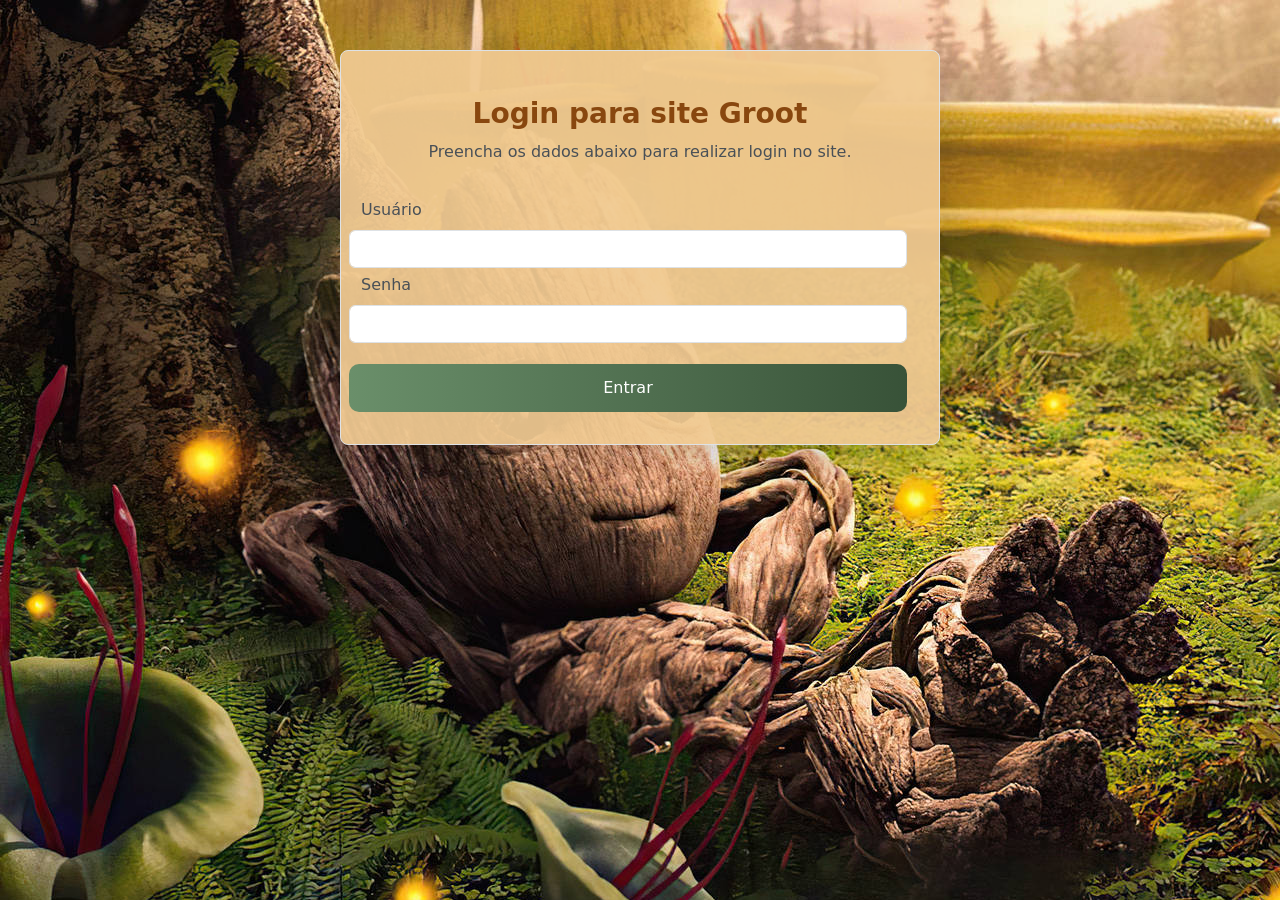
<file: index.html>
<html lang="en">

<head>
    <meta charset="UTF-8">
    <meta name="viewport" content="width=device-width, initial-scale=1.0">
    <link href="https://cdn.jsdelivr.net/npm/bootstrap@5.3.8/dist/css/bootstrap.min.css" rel="stylesheet"
        integrity="sha384-sRIl4kxILFvY47J16cr9ZwB07vP4J8+LH7qKQnuqkuIAvNWLzeN8tE5YBujZqJLB" crossorigin="anonymous">
    <link rel="stylesheet" href="style/style.css">
    <title>Groot</title>
</head>

<body>

    </head>

<body id="pagina_login">
    <div id="container" class="container text-dark-emphasis border rounded-3 shadow-lg p-3 mb-5 bg-body-tertiary"style="margin-top:50px; max-width: 600px;">
        <h3 id="titulo" class="text-center" style="margin-top:30px"><strong> Login para site Groot </strong></h3>
        <p id="subtitulo" class="text-center" style="margin-bottom:50px"> Preencha os dados abaixo para realizar login
            no site.</p>

        <form id="formulario" class="row g-3 needs-validation" novalidate>

            <div class="row">
                <label for="nome" class="form-label">Usuário</label>
                <input type="text" class="form-control" id="nome">
                <div class="valid-feedback">
                </div>
                <label for="senha" class="form-label">Senha</label>
                <input type="password" class="form-control" id="senha">
                <div class="valid-feedback">
                </div>
            </div>

            <div class="row mt-3">
                <button id="button" type="submit">Entrar</button>
            </div>
    </div>
    <div id="mensagem"></div>
    </form>

    <footer>
    </footer>
    <script src="https://cdn.jsdelivr.net/npm/bootstrap@5.3.8/dist/js/bootstrap.bundle.min.js"
        integrity="sha384-FKyoEForCGlyvwx9Hj09JcYn3nv7wiPVlz7YYwJrWVcXK/BmnVDxM+D2scQbITxI"
        crossorigin="anonymous"></script>
    <script src="script/script.js"></script>
</body>

</html>
</file>
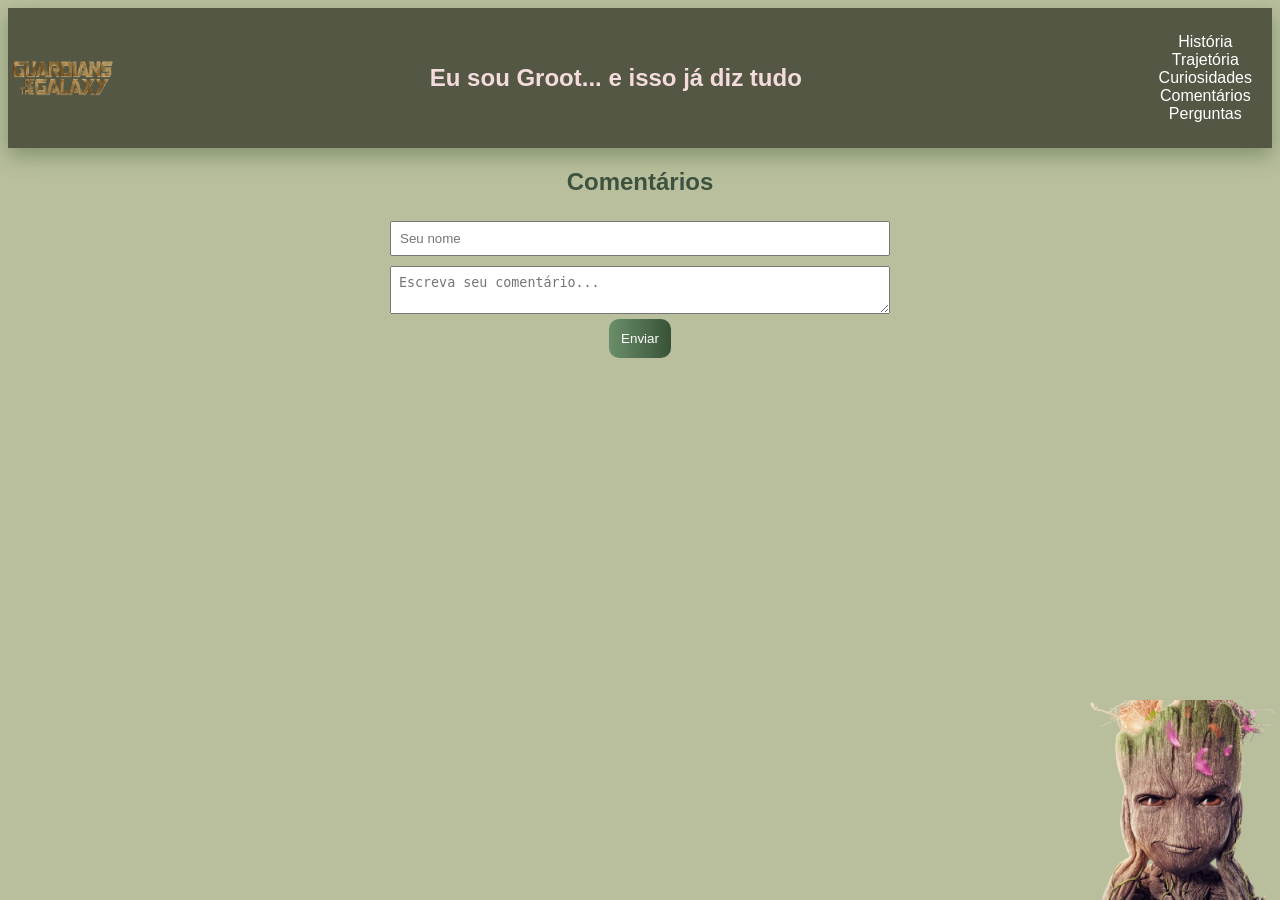
<file: comentarios.html>
<html lang="en">
<head>
    <meta charset="UTF-8">
    <meta name="viewport" content="width=device-width, initial-scale=1.0">
    <link rel="stylesheet" href="style/style.css">
    <title>Comentarios Groot</title>
</head>
<body id="comentarios">
    <header>
        <nav id="navbar">
            <a href="index.html">
                <img id="icon" src="assets/image/logo.png" alt="Logo Guardiões da Galáxia">
            </a>
            <h2> Eu sou Groot... e isso já diz tudo</h2>

            <ul id="links">
                <li> <a href="historia.html">História</li></a>
                <li> <a href="trajetoria.html">Trajetória </li></a>
                <li> <a href="curiosidade.html">Curiosidades</li></a>
                <li> <a href="comentarios.html">Comentários</li></a>
                <li> <a href="perguntas.html">Perguntas</li></a>
            </ul>
        </nav>
    </header>
    
    <div class="comentarios">
    <h2>Comentários</h2>

    <form id="formularioComentario">
        <input type="text" id="nomeComentario" placeholder="Seu nome" required>
        <textarea id="comentario" placeholder="Escreva seu comentário..." required></textarea>
        <button id="botaoComentario"type="submit">Enviar</button>
    </form>

    <div id="listaComentarios"></div>
    <img id="fixed" src="assets/image/grootfixed.png" alt="groot">
</div>
<script src="script/script.js"></script>
</body>
</html>
</file>
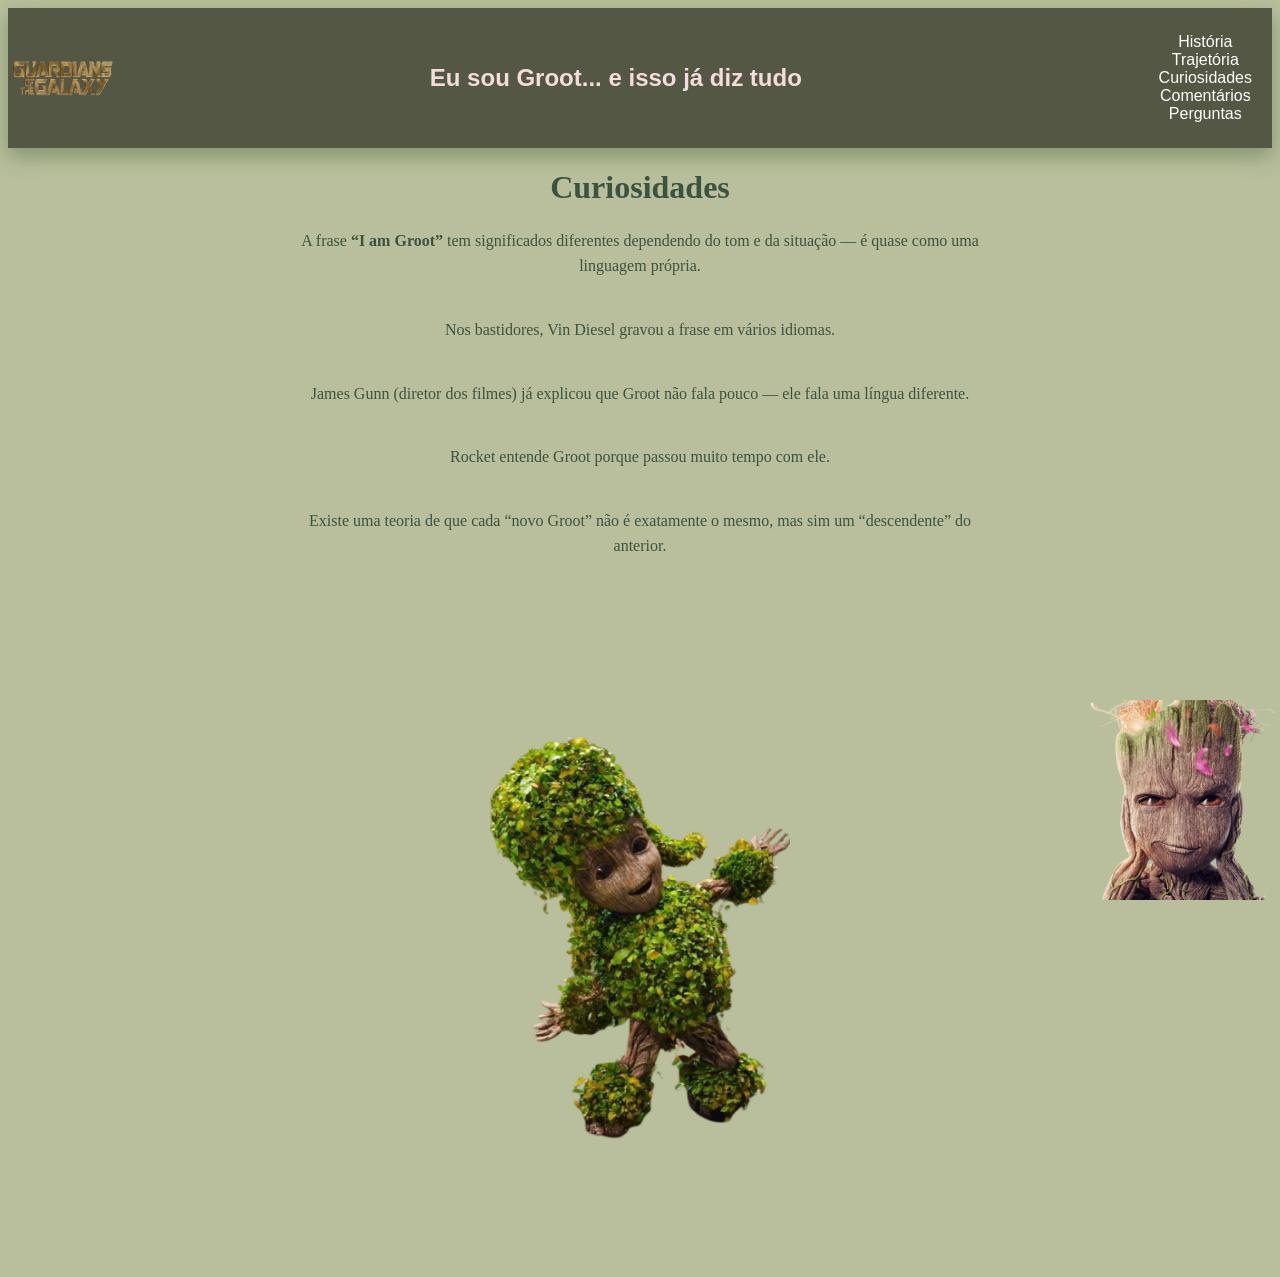
<file: curiosidade.html>
<html lang="en">
<head>
    <meta charset="UTF-8">
    <meta name="viewport" content="width=device-width, initial-scale=1.0">
    <link rel="stylesheet" href="style/style.css">
    <title>História Groot</title>
</head>
<body id="trajetoria">
    <header>
        <nav id="navbar">
            <a href="index.html">
                <img id="icon" src="assets/image/logo.png" alt="Logo Guardiões da Galáxia">
            </a>
            <h2> Eu sou Groot... e isso já diz tudo</h2>

            <ul id="links">
                <li> <a href="historia.html">História</li></a>
                <li> <a href="trajetoria.html">Trajetória </li></a>
                <li> <a href="curiosidade.html">Curiosidades</li></a>
                <li> <a href="comentarios.html">Comentários</li></a>
                <li> <a href="perguntas.html">Perguntas</li></a>
            </ul>
        </nav>
    </header>
    <div id="home">
    <h1>Curiosidades</h1>

    <p>A frase <strong>“I am Groot” </strong> tem significados diferentes dependendo do tom e da situação — é quase como uma linguagem própria.</p><br>
<p>Nos bastidores, Vin Diesel gravou a frase em vários idiomas.</p><br>
<p>James Gunn (diretor dos filmes) já explicou que Groot não fala pouco — ele fala uma língua diferente.</p><br>
<p>Rocket entende Groot porque passou muito tempo com ele.</p><br>
<p>Existe uma teoria de que cada “novo Groot” não é exatamente o mesmo, mas sim um “descendente” do anterior.</p><br>

 <img id="groot" src="assets/image/groot_planta.png" alt="Fases do Groot">
 <img id="fixed" src="assets/image/grootfixed.png" alt="groot">
</div>
</body>
</html>
</file>
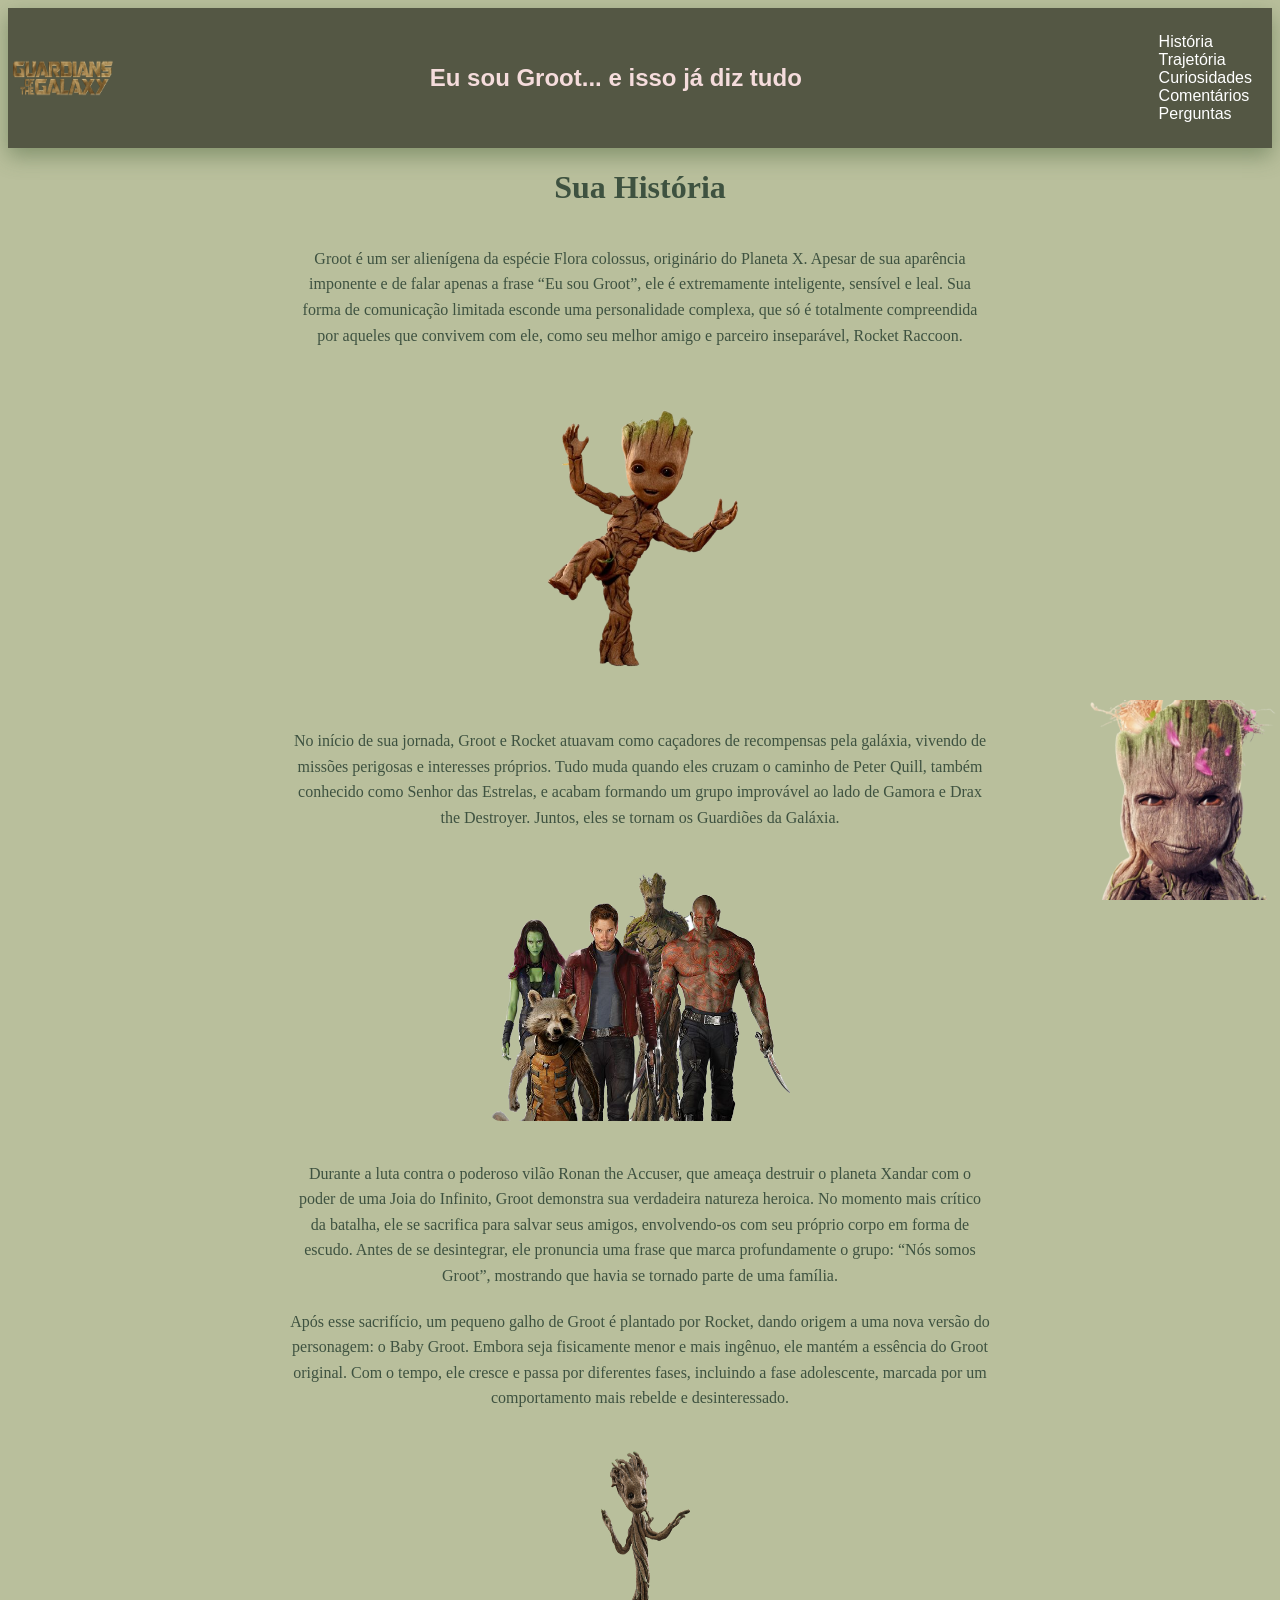
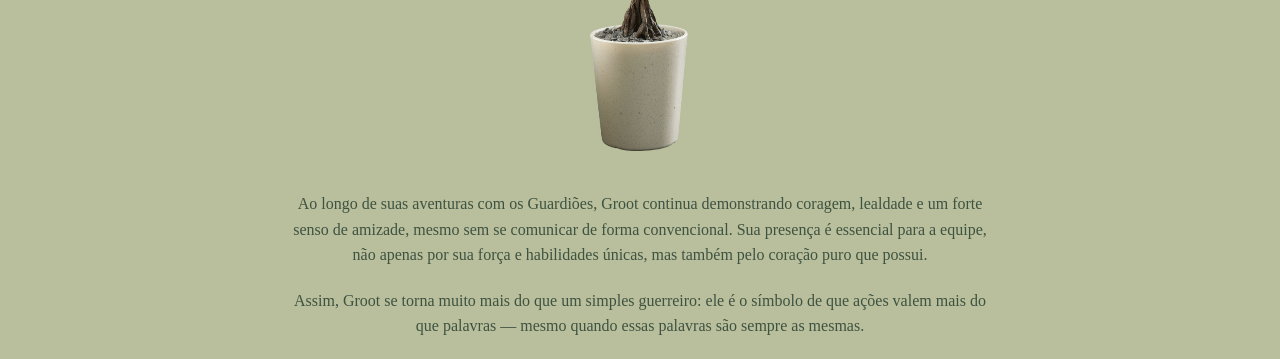
<file: historia.html>
<html lang="en">
<head>
    <meta charset="UTF-8">
    <meta name="viewport" content="width=device-width, initial-scale=1.0">
    <link rel="stylesheet" href="style/style.css">
    <title>História Groot</title>
</head>
<body id="pagina_historia">
    <header>
        <nav id="navbar">
            <a href="index.html">
                <img id="icon" src="assets/image/logo.png" alt="Logo Guardiões da Galáxia">
            </a>
            <h2> Eu sou Groot... e isso já diz tudo</h2>

            <ul id="links">
                <li> <a href="historia.html">História</li></a>
                <li> <a href="trajetoria.html">Trajetória </li></a>
                <li> <a href="curiosidade.html">Curiosidades</li></a>
                <li> <a href="comentarios.html">Comentários</li></a>
                <li> <a href="perguntas.html">Perguntas</li></a>
            </ul>
        </nav>
    </header>
    <div id="historia">
    <h1>Sua História</h1><br>
    <p>Groot é um ser alienígena da espécie Flora colossus, originário do Planeta X.
         Apesar de sua aparência imponente e de falar apenas a frase “Eu sou Groot”,
        ele é extremamente inteligente, sensível e leal. Sua forma de comunicação limitada 
        esconde uma personalidade complexa, que só é totalmente compreendida por aqueles
        que convivem com ele, como seu melhor amigo e parceiro inseparável, Rocket Raccoon.</p>
<img id="imgHistoria" src="assets/image/groot1.png" alt="Groot feliz">
</div>

<div id="historia">
    <p>No início de sua jornada, Groot e Rocket atuavam como caçadores de recompensas pela galáxia,
     vivendo de missões perigosas e interesses próprios. Tudo muda quando eles cruzam o caminho de 
     Peter Quill, também conhecido como Senhor das Estrelas, e acabam formando um grupo improvável ao 
     lado de Gamora e Drax the Destroyer. Juntos, eles se tornam os Guardiões da Galáxia.</p>
     <img id="imgGuardioes" src="assets/image/guardioes.png" alt="Guardioes da Galaxia">
</div>

<div id="historia">
    <p>Durante a luta contra o poderoso vilão Ronan the Accuser, que ameaça destruir o planeta Xandar
         com o poder de uma Joia do Infinito, Groot demonstra sua verdadeira natureza heroica.
         No momento mais crítico da batalha, ele se sacrifica para salvar seus amigos, envolvendo-os 
         com seu próprio corpo em forma de escudo. Antes de se desintegrar, ele pronuncia uma frase que 
         marca profundamente o grupo: “Nós somos Groot”, mostrando que havia se tornado parte de uma família.</p>
    <p>Após esse sacrifício, um pequeno galho de Groot é plantado por Rocket, dando origem a uma nova versão 
        do personagem: o Baby Groot. Embora seja fisicamente menor e mais ingênuo, ele mantém a essência do 
        Groot original. Com o tempo, ele cresce e passa por diferentes fases, incluindo a fase adolescente, 
        marcada por um comportamento mais rebelde e desinteressado.</p>
        <img id="imgbaby" src="assets/image/babygroot.png" alt="Baby groot">
</div>

<div id="historia">
    <p>Ao longo de suas aventuras com os Guardiões, Groot continua demonstrando coragem, 
        lealdade e um forte senso de amizade, mesmo sem se comunicar de forma convencional. 
        Sua presença é essencial para a equipe, não apenas por sua força e habilidades únicas, 
        mas também pelo coração puro que possui.</p>
    <p>Assim, Groot se torna muito mais do que um simples guerreiro: ele é o símbolo de que 
        ações valem mais do que palavras — mesmo quando essas palavras são sempre as mesmas.</p>
</div>

<img id="fixed" src="assets/image/grootfixed.png" alt="groot">

</body>
</html>
</file>
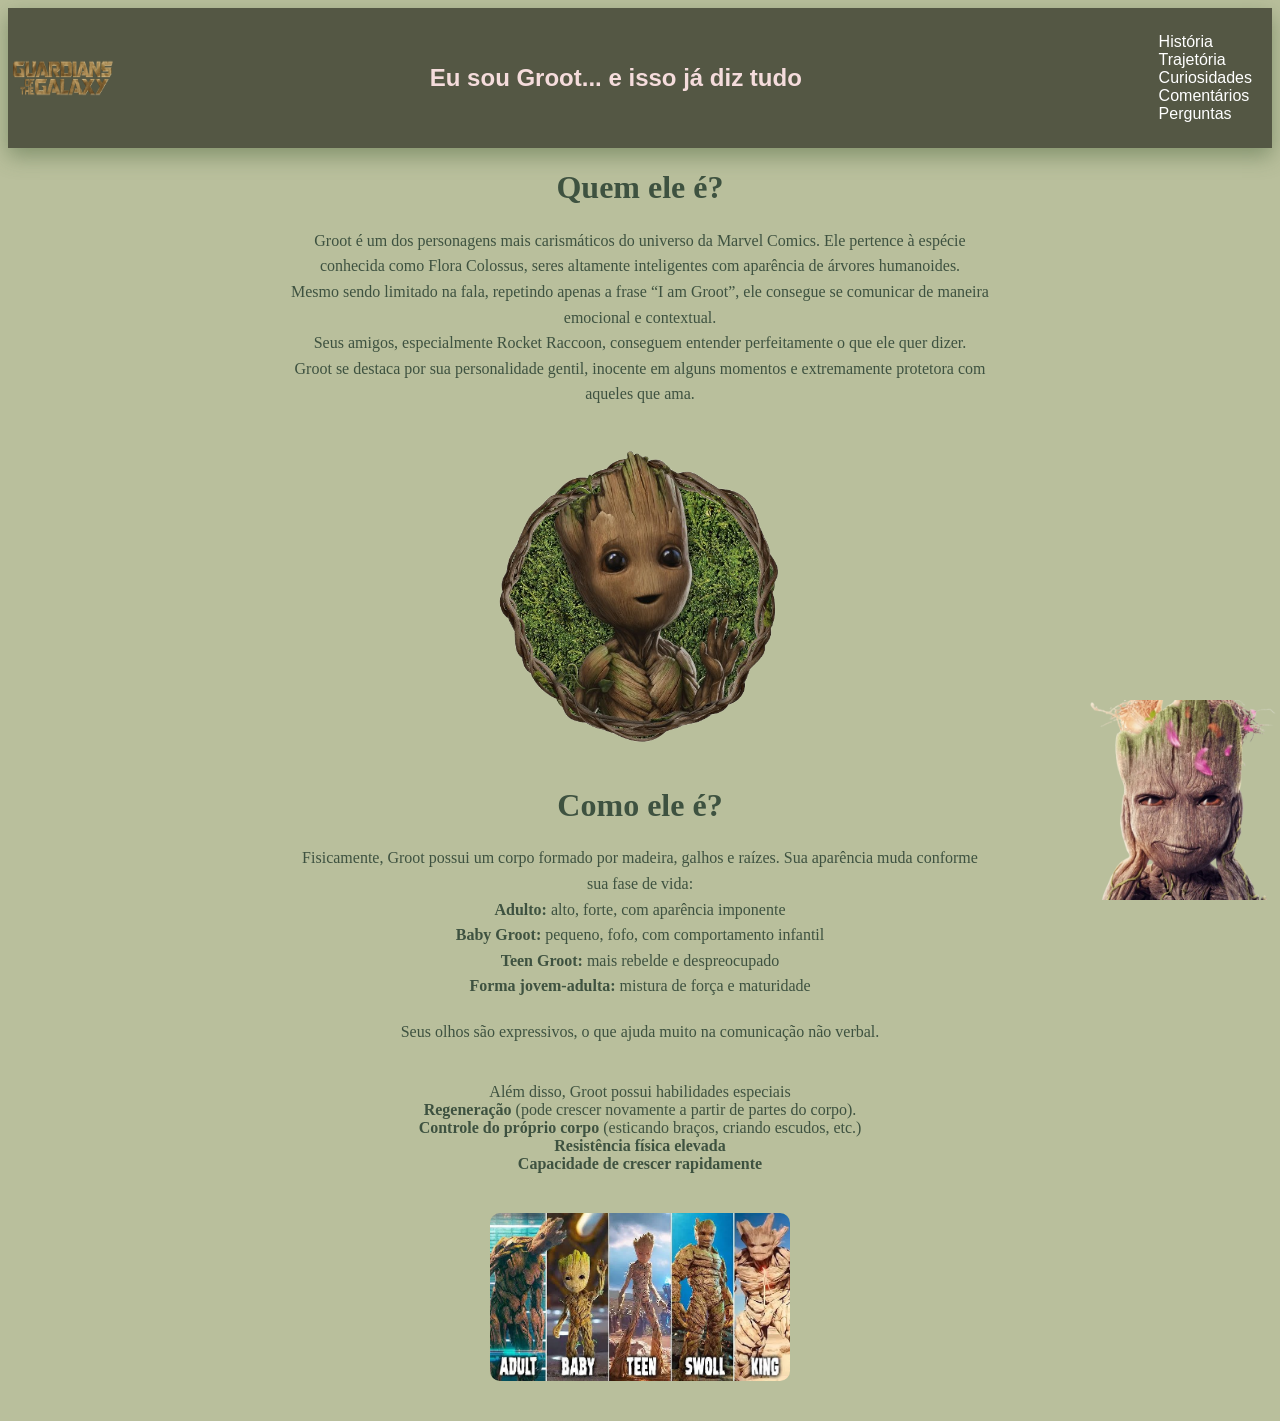
<file: home.html>
<html lang="en">
<head>
    <meta charset="UTF-8">
    <meta name="viewport" content="width=device-width, initial-scale=1.0">
    <link rel="stylesheet" href="style/style.css">
    <title>Fórum do Groot</title>
</head>
<body id="pagina_principal">
    <header>
        <nav id="navbar">
            <a href="index.html">
                <img id="icon" src="assets/image/logo.png" alt="Logo Guardiões da Galáxia">
            </a>
            <h2> Eu sou Groot... e isso já diz tudo</h2>

            <ul id="links">
                <li> <a href="historia.html">História</li></a>
                <li> <a href="trajetoria.html">Trajetória </li></a>
                <li> <a href="curiosidade.html">Curiosidades</li></a>
                <li> <a href="comentarios.html">Comentários</li></a>
                <li> <a href="perguntas.html">Perguntas</li></a>
            </ul>
        </nav>
    </header>
    
    <div id="home">
    <h1>Quem ele é?</h1>
<p> Groot é um dos personagens mais carismáticos do universo da Marvel Comics. Ele pertence à espécie conhecida como Flora Colossus, seres altamente inteligentes com aparência de árvores humanoides.<br>
Mesmo sendo limitado na fala, repetindo apenas a frase “I am Groot”, ele consegue se comunicar de maneira emocional e contextual. <br>
Seus amigos, especialmente Rocket Raccoon, conseguem entender perfeitamente o que ele quer dizer.<br>
Groot se destaca por sua personalidade gentil, inocente em alguns momentos e extremamente protetora com aqueles que ama.
</p>

 <img id="groot" src="assets/image/imagem_groot.png" alt="Groot em png">
 </div>

 <div id="home">
 <h1>Como ele é?</h1>
 <p>Fisicamente, Groot possui um corpo formado por madeira, galhos e raízes. Sua aparência muda conforme sua fase de vida:<br>
<strong>Adulto:</strong> alto, forte, com aparência imponente<br>
<strong>Baby Groot:</strong> pequeno, fofo, com comportamento infantil<br>
<strong>Teen Groot: </strong> mais rebelde e despreocupado<br>
<strong>Forma jovem-adulta:</strong> mistura de força e maturidade<br></p>
<p>Seus olhos são expressivos, o que ajuda muito na comunicação não verbal.</p><br>
Além disso, Groot possui habilidades especiais <br>
<strong>Regeneração</strong> (pode crescer novamente a partir de partes do corpo).<br>
<strong>Controle do próprio corpo</strong> (esticando braços, criando escudos, etc.)<br>
<strong>Resistência física elevada</strong><br>
<strong>Capacidade de crescer rapidamente</strong><br>
</p>
 <img id="groot" src="assets/image/fases_groot.webp" alt="Fases do Groot">
</div>
    <img id="fixed" src="assets/image/grootfixed.png" alt="groot">
</body>
</html>
</file>
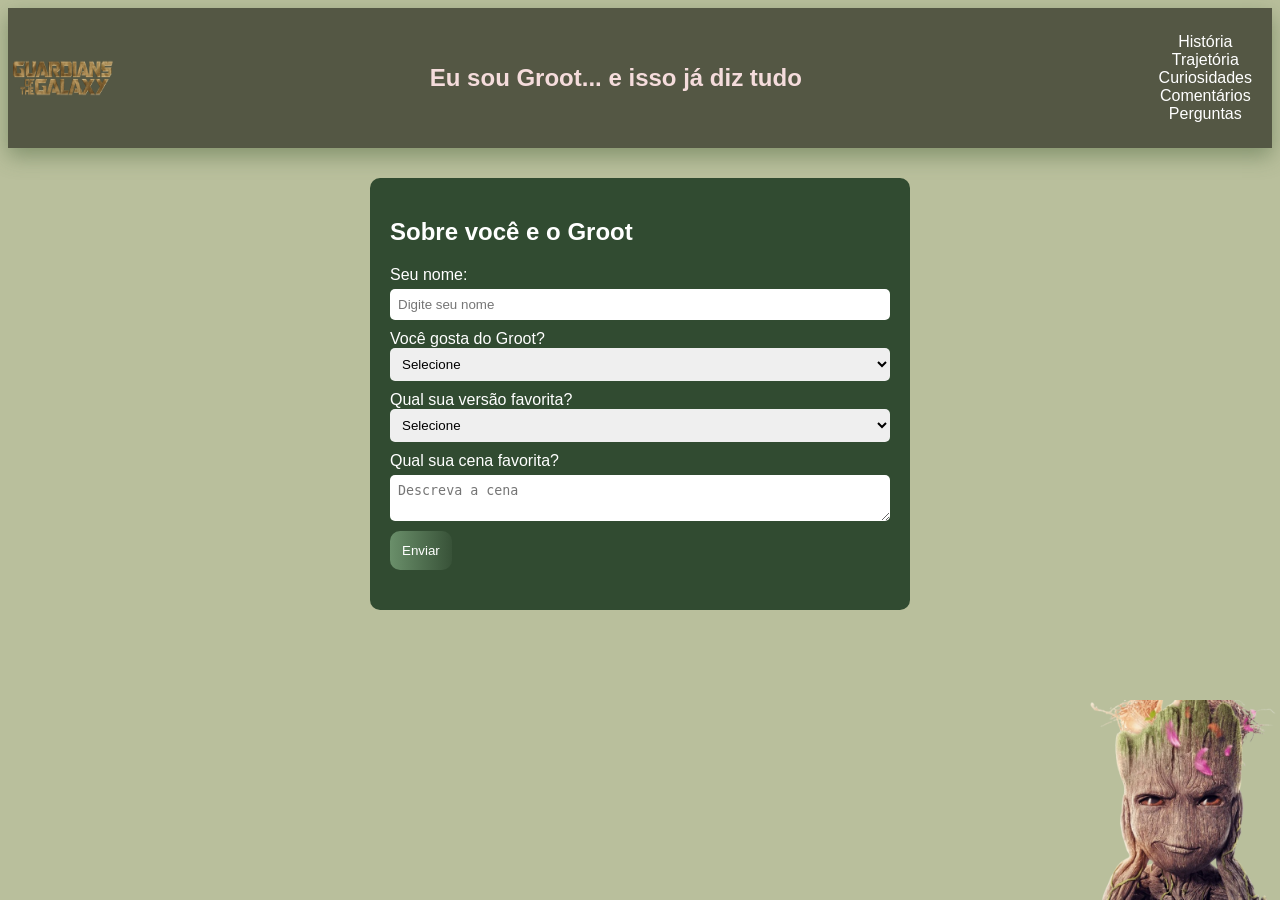
<file: perguntas.html>
<html lang="en">
<head>
    <meta charset="UTF-8">
    <meta name="viewport" content="width=device-width, initial-scale=1.0">
    <title>Perguntas Groot</title>
    <link rel="stylesheet" href="style/style.css">
</head>
<body  id="perguntas">
    <header>
        <nav id="navbar">
            <a href="index.html">
                <img id="icon" src="assets/image/logo.png" alt="Logo Guardiões da Galáxia">
            </a>
            <h2> Eu sou Groot... e isso já diz tudo</h2>

            <ul id="links">
                <li> <a href="historia.html">História</li></a>
                <li> <a href="trajetoria.html">Trajetória </li></a>
                <li> <a href="curiosidade.html">Curiosidades</li></a>
                <li> <a href="comentarios.html">Comentários</li></a>
                <li> <a href="perguntas.html">Perguntas</li></a>
            </ul>
        </nav>
    </header>
    <div class="form-personagem">

    <h2>Sobre você e o Groot</h2>

    <form id="formPersonagem">

        <label>Seu nome:</label>
        <input type="text" id="nomePergunta" placeholder="Digite seu nome">

        <label>Você gosta do Groot?</label>
        <select id="gosta">
            <option value="">Selecione</option>
            <option value="sim">Sim</option>
            <option value="nao">Não</option>
        </select>

        <label>Qual sua versão favorita?</label>
        <select id="versao">
            <option value="">Selecione</option>
            <option>Baby Groot</option>
            <option>Groot adolescente</option>
            <option>Groot adulto</option>
        </select>

        <label>Qual sua cena favorita?</label>
        <textarea id="cena" placeholder="Descreva a cena"></textarea>

        <button type="submit">Enviar</button>

        <p id="mensagem"></p>

    </form>
<div id="listaRespostas">
</div>
</div>
    <img id="fixed" src="assets/image/grootfixed.png" alt="groot">
    <script src="script/script.js"></script>
</body>
</html>
</file>
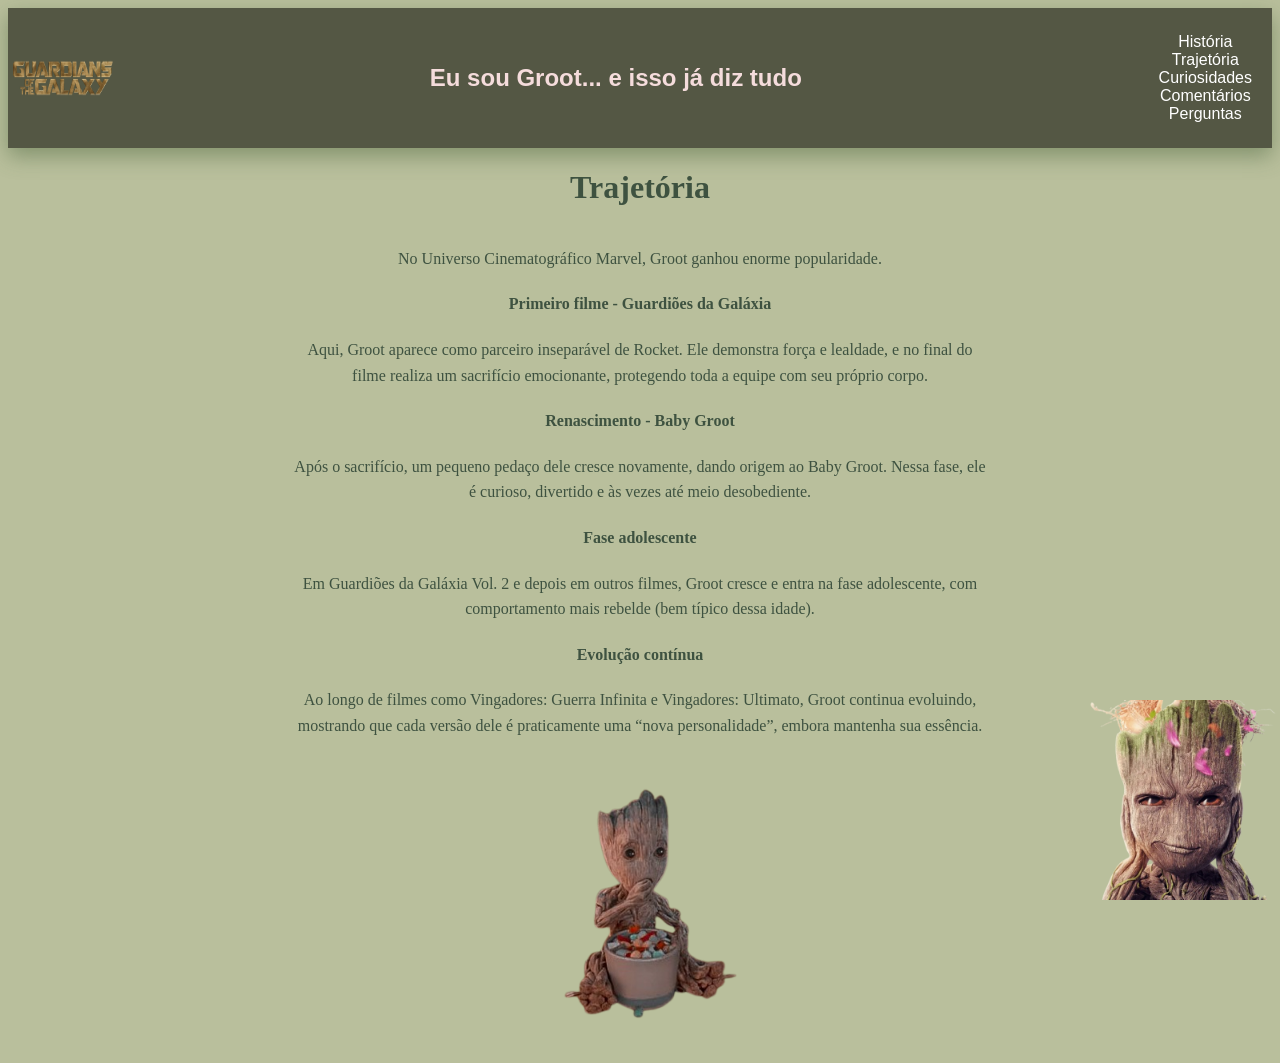
<file: trajetoria.html>
<html lang="en">
<head>
    <meta charset="UTF-8">
    <meta name="viewport" content="width=device-width, initial-scale=1.0">
    <link rel="stylesheet" href="style/style.css">
    <title>História Groot</title>
</head>
<body id="trajetoria">
    <header>
        <nav id="navbar">
            <a href="index.html">
                <img id="icon" src="assets/image/logo.png" alt="Logo Guardiões da Galáxia">
            </a>
            <h2> Eu sou Groot... e isso já diz tudo</h2>

            <ul id="links">
                <li> <a href="historia.html">História</li></a>
                <li> <a href="trajetoria.html">Trajetória </li></a>
                <li> <a href="curiosidade.html">Curiosidades</li></a>
                <li> <a href="comentarios.html">Comentários</li></a>
                <li> <a href="perguntas.html">Perguntas</li></a>
            </ul>
        </nav>
    </header>
    <div id="home">
    <h1>Trajetória</h1><br>
    <p>No Universo Cinematográfico Marvel, Groot ganhou enorme popularidade.</p>

    <h4>Primeiro filme - Guardiões da Galáxia</h4>
    <p>Aqui, Groot aparece como parceiro inseparável de Rocket. Ele demonstra força e lealdade, e no final do filme realiza um sacrifício emocionante, protegendo toda a equipe com seu próprio corpo.</p>

    <h4>Renascimento - Baby Groot</h4>
    <p>Após o sacrifício, um pequeno pedaço dele cresce novamente, dando origem ao Baby Groot. Nessa fase, ele é curioso, divertido e às vezes até meio desobediente.</p>

    <h4>Fase adolescente</h4>
    <p>Em Guardiões da Galáxia Vol. 2 e depois em outros filmes, Groot cresce e entra na fase adolescente, com comportamento mais rebelde (bem típico dessa idade).</p>

     <h4>Evolução contínua</h4>
    <p>Ao longo de filmes como Vingadores: Guerra Infinita e Vingadores: Ultimato, Groot continua evoluindo, mostrando que cada versão dele é praticamente uma “nova personalidade”, embora mantenha sua essência.</p>
    <img id="groot" src="assets/image/groot_png_comendo.png" alt="Groot comendo pipoca">
</div>
<img id="fixed" src="assets/image/grootfixed.png" alt="groot">
</body>
</html>
</file>
<file: style/style.css>
#pagina_login {
    background-image: url('../assets/image/groot_fundo_google.jpg')
}
#pagina_principal{
      background-color: rgba(177, 184, 144, 0.89);
}
#pagina_historia{
    background-color: rgba(177, 184, 144, 0.89); 
}
#container{
background-color: rgba(240, 202, 146, 0.932) !important;
border-radius: 15px;
padding: 30px;
}
h3 {
color:  rgb(136, 71, 15);
}
button {
  background: linear-gradient(90deg, #6a8f6a, #385238);
  color: white;
  border: none;
  border-radius: 10px;
  padding: 12px;
  transition: 0.3s;
}
#navbar {
display:flex;
justify-content: space-between;
align-items: center;
padding: 5px;
background-color: rgba(72, 75, 58, 0.89);
color: rgb(245, 220, 220);
font-family: 'Segoe UI', Tahoma, Geneva, Verdana, sans-serif;
box-shadow: 0px 8px 20px rgba(70, 97, 56, 0.473);
}
#icon{
    width: 100px;
    height: 50px;
}
#links {
    list-style: none;
  }

li {
    margin-right: 15px;
    text-decoration: none;
}
nav a {
  color: #ffffff;
  text-decoration: none;
}
#home{
align-items: center;
text-align: center;
color: rgb(62, 82, 64);
}
p{
text-align: center;
line-height: 1.6;
font-size: 16px;
max-width: 700px;
margin: 0 auto 20px auto;
}
img {
  display: block;
  margin: 40px auto;
  max-width: 300px;
  border-radius: 10px;
}
h4{
text-align: center;
line-height: 1.6;
font-size: 16px;
max-width: 700px;
margin: 0 auto 20px auto;
}

#trajetoria{
align-items: center;
text-align: center;
color: rgb(62, 82, 64);
background-color: rgba(177, 184, 144, 0.89); 
}   

#historia{
align-items: center;
text-align: center;
color: rgb(62, 82, 64);
}

#imgGuardioes{
width: 300;
height: 250;
}

#imgbaby{
    width: 100;
    height: 300;
}

#fixed{
    right: 0px;
    bottom: 0px;
    position: fixed;
    width: 200px;
    height: 200px;
    margin-bottom: 0;
}

#comentarios{
align-items: center;
text-align: center;
color: rgb(62, 82, 64);
background-color: rgba(177, 184, 144, 0.89);    
}

.comentarios {
    max-width: 500px;
    margin: auto;
    font-family: Arial;
}

input, textarea {
    width: 100%;
    margin: 5px 0;
    padding: 8px;
}

#comentar {
    padding: 8px 15px;
    cursor: pointer;
}

.comentario {
    border-bottom: 1px solid #ccc;
    margin-top: 10px;
    padding: 5px;
}

#botaoExcluir{
    background: linear-gradient(90deg, #6a8f6a, #385238);
    color: white;
    border: none;
    border-radius: 10px;
    padding: 5px;
    transition: 0.3s;
}

.form-personagem {
    max-width: 500px;
    margin: 30px auto;
    padding: 20px;
    background: #314b31;
    color: white;
    border-radius: 10px;
    font-family: 'Segoe UI', Tahoma, Geneva, Verdana, sans-serif;
    text-align:start;
}

.form-personagem input,
.form-personagem select,
.form-personagem textarea {
    width: 100%;
    margin-bottom: 10px;
    padding: 8px;
    border-radius: 5px;
    border: none;
}

#mensagem {
    margin-top: 10px;
    font-weight: bold;
}

.resposta {
    background: #314b31;
    color: white;
    padding: 10px;
    margin-top: 10px;
    border-radius: 8px;
}

#perguntas{
align-items: center;
text-align: center;
color: rgb(62, 82, 64);
background-color: rgba(177, 184, 144, 0.89);    
}
</file>
